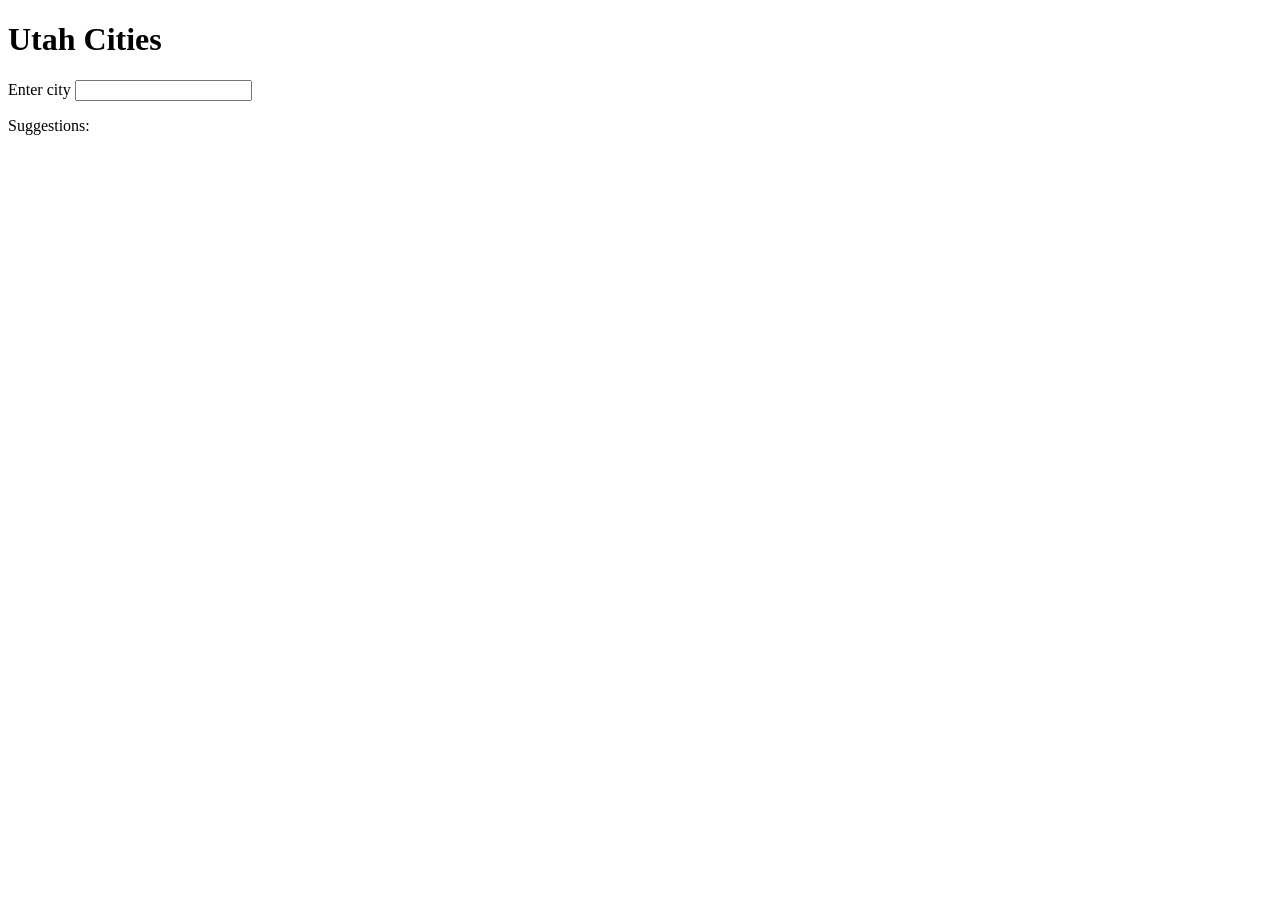
<file: js/index.html>
<!DOCTYPE html>
<html>
<head>
	<title>js</title>
</head>
<body>

<h1>Utah Cities</h1>
<form>
	Enter city <input type="text" onkeyup="findSuggestions(this.value)">
</form>
<p>Suggestions:</p>



<script type="text/javascript">
	
	function findSuggestions(text){
		console.log(text)
	}

</script>

</body>
</html>
</file>
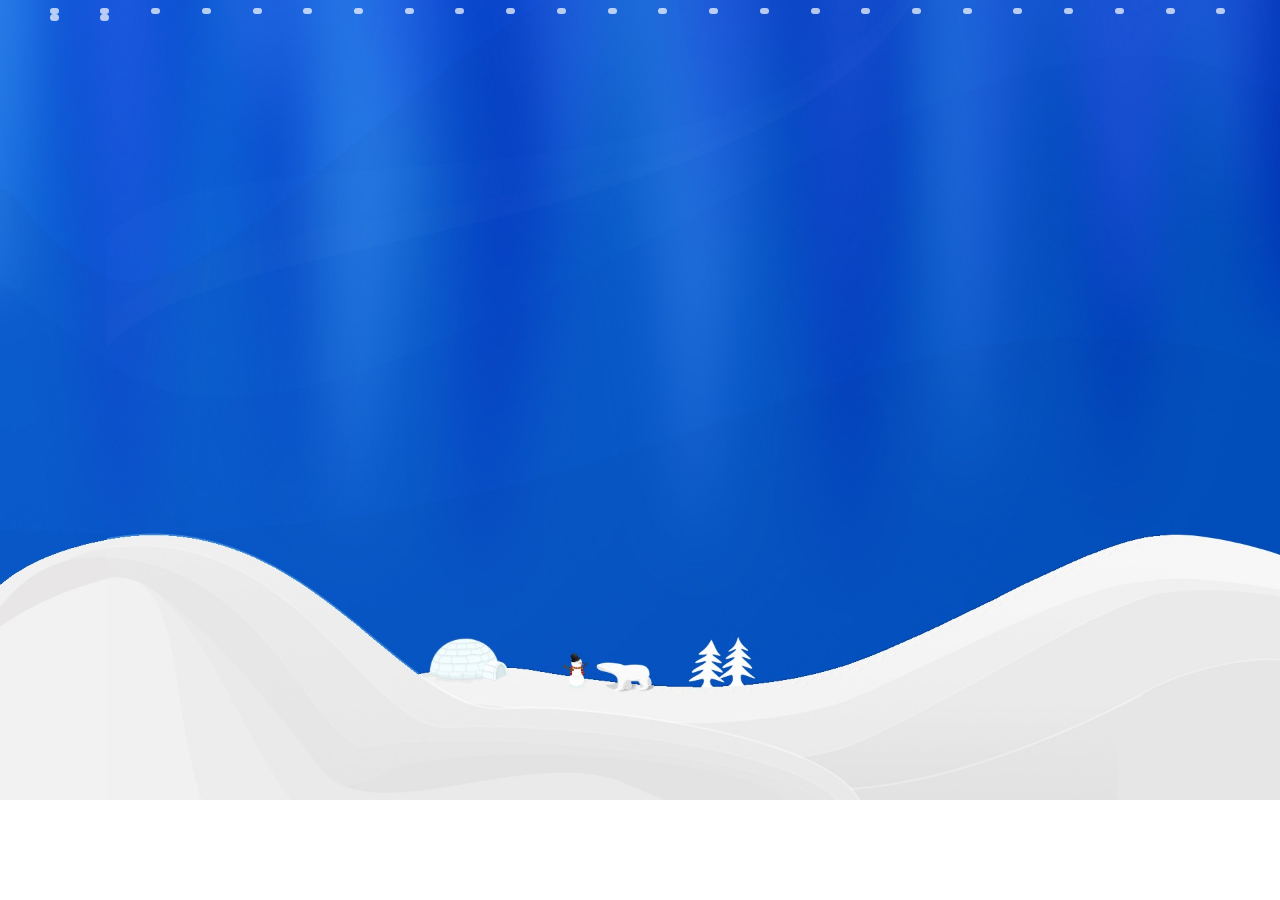
<file: paired_programming/creative_HTML_CSS/index.html>
<!DOCTYPE html>
<html>
<head>
<link rel="stylesheet" type="text/css" href="stylesheet.css" media="screen" />
</head>
<body>
<div id="a"></div>
<div id="b"></div>
<div id="c"></div>
<div id="d"></div>
<div id="e"></div>
<div id="f"></div>
<div id="g"></div>
<div id="h"></div>
<div id="i"></div>
<div id="j"></div>
<div id="k"></div>
<div id="l"></div>
<div id="m"></div>
<div id="n"></div>
<div id="o"></div>
<div id="p"></div>
<div id="q"></div>
<div id="r"></div>
<div id="s"></div>
<div id="t"></div>
<div id="u"></div>
<div id="v"></div>
<div id="w"></div>
<div id="x"></div>
<div id="y"></div>
<div id="z"></div>
</body>
</html>
</file>
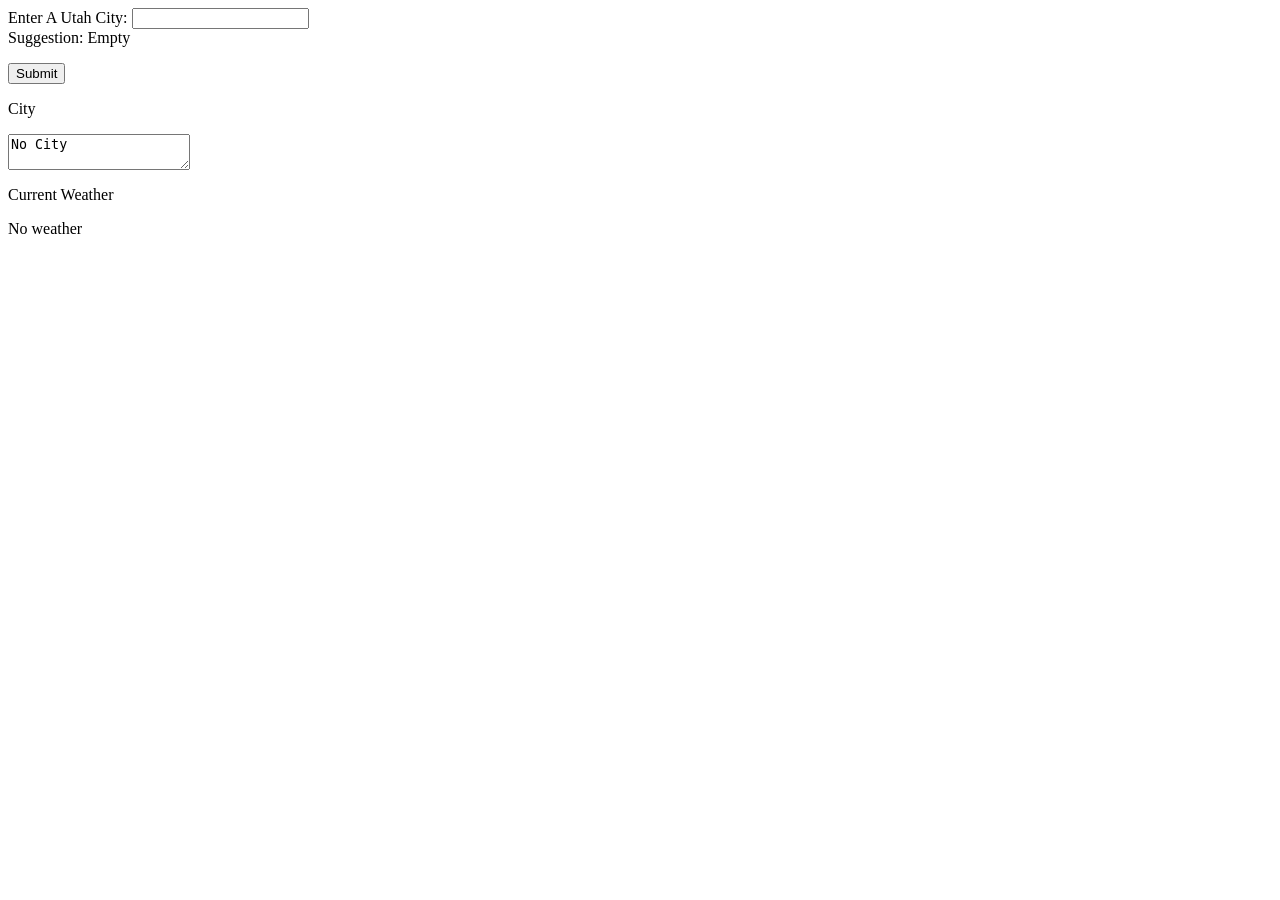
<file: assignments/express/html/index.html>
<html>
<head>
<title>City Finder</title>
<script src="https://code.jquery.com/jquery-1.10.2.js"></script>

</head>
<body>
<form >
Enter A Utah City: <input type="text" id="cityfield" value=""><br>
Suggestion: <span id="txtHint">Empty</span>
</form>
<button type="button" id="submit">Submit</button>
<p>City</p>
<textarea id="dispcity">No City</textarea>
<p>Current Weather</p>
<div id="weather">No weather</div>



<script>
$( "#cityfield" ).keyup(function() {
	var url = "https://students.cs.byu.edu/~clement/CS360/ajax/getcity.cgi?q="+$("#cityfield").val();
	$.getJSON(url,function(data) {
		var everything;
		everything = "<ul>";
		$.each(data, function(i,item) {
			everything += "<li> "+data[i].city;
		});
		everything += "</ul>";
		$("#txtHint").html(everything);
	})
	.done(function() { 
		console.log('getJSON request succeeded!'); 
	})
	.fail(function(jqXHR, textStatus, errorThrown) { 
		console.log('getJSON request failed! ' + textStatus); 
		console.log("incoming "+jqXHR.responseText);
	})
	.always(function() {
		console.log('getJSON request ended!');
	})
	.complete(function() { 
		console.log("complete"); 
	});
});


$("#submit").click(function () {
    var city = $('#cityfield').val();
    $("#dispcity").text(city);
    
    var api_key = "b1448c62c695d523";
    var myurl= "https://api.wunderground.com/api/"+ api_key +"/geolookup/conditions/q/UT/";
    myurl += city;
    myurl += ".json";
    console.log(myurl);
    $.ajax({
    url : myurl,
    dataType : "jsonp",
    success : function(parsed_json) {
        var location = parsed_json['location']['city'];
        var temp_string = parsed_json['current_observation']['temperature_string'];
        var current_weather = parsed_json['current_observation']['weather'];
        everything = "<ul>";
        everything += "<li>Location: "+location;
        everything += "<li>Temperature: "+temp_string;
        everything += "<li>Weather: "+current_weather;
        everything += "</ul>";
        $("#weather").html(everything);
    }
    });
}); 

</script>


</body>
</html>
</file>
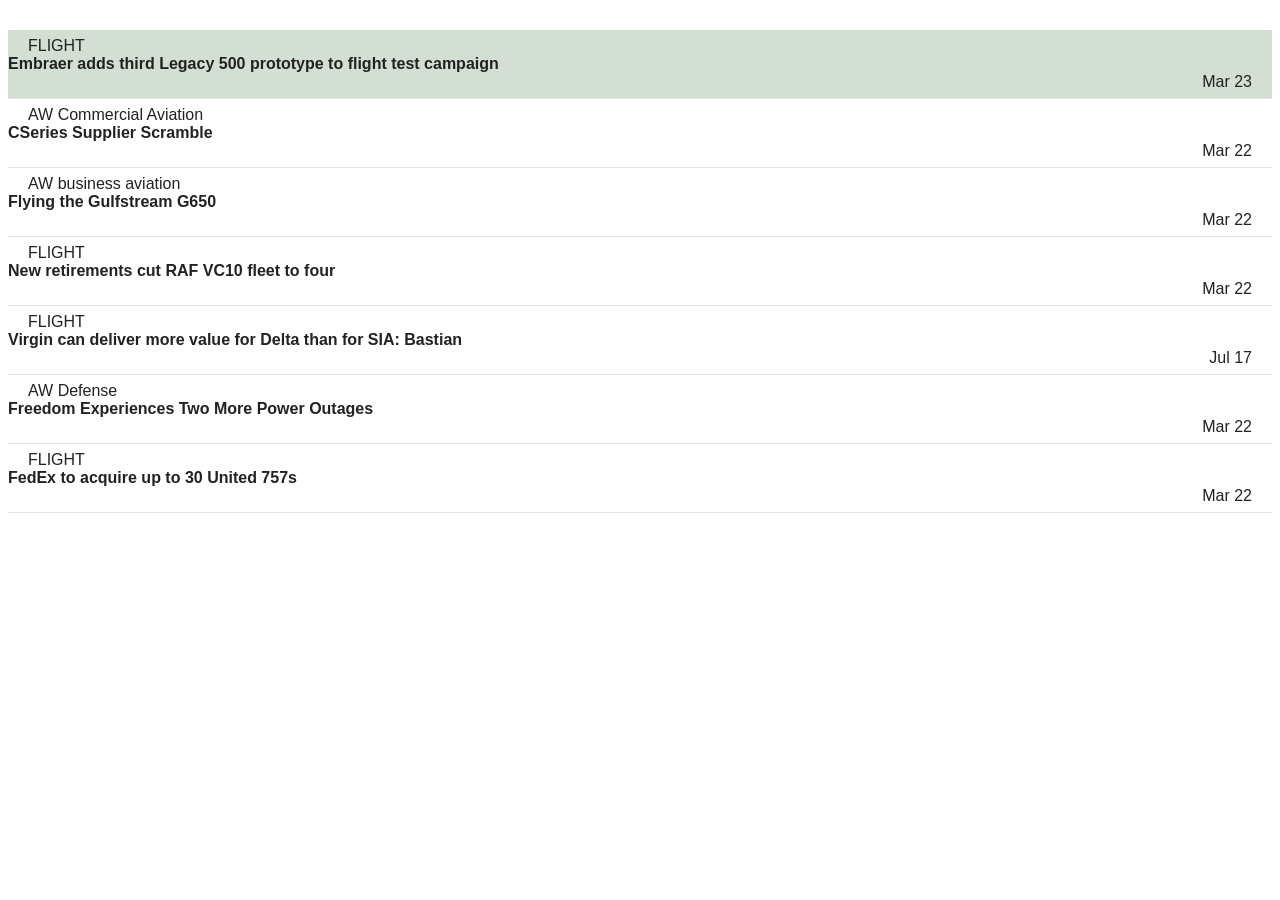
<file: js/jquery/news_reader/index.html>
<!doctype html>
<html>
  <head>
    <link href="http://s3.amazonaws.com/codecademy-content/courses/ltp2/css/bootstrap.min.css" rel="stylesheet">
    <link rel="stylesheet" href="style.css">
  </head>
  <body>
    <div class="articles container">
      
      <div class="article current">
        <div class="item row">
          <div class="col-xs-3">
            <p class="source">FLIGHT</p>
          </div>
          <div class="col-xs-6">
            <p class="title">Embraer adds third Legacy 500 prototype to flight test campaign</p>
          </div>
          <div class="col-xs-3">
            <p class="pubdate">Mar 23</p>
          </div>
        </div>
        <div class="description row">
          <div class="col-xs-3">&nbsp;</div>
          <div class="col-xs-6">
            <h1>Embraer adds third Legacy 500 prototype to flight test campaign</h1>
            <p>The third Legacy 500 has joined Embraer's flight test programme aimed at delivering the midsize business jet in 2014. The airtcraft, serial number 003...</p>
          </div>
          <div class="col-xs-3">&nbsp;</div>
        </div>
      </div>

      <div class="article">
        <div class="item row">
          <div class="col-xs-3">
            <p class="source">AW Commercial Aviation</p>
          </div>
          <div class="col-xs-6">
            <p class="title">CSeries Supplier Scramble</p>
          </div>
          <div class="col-xs-3">
            <p class="pubdate">Mar 22</p>
          </div>
        </div>
        <div class="description row">
          <div class="col-xs-3">&nbsp;</div>
          <div class="col-xs-6">
            <h1>CSeries Supplier Scramble</h1>
            <p>Three months before the planned first flight of its CSeries, Bombardier is grappling with supplier issues crucial to meeting its production cost...</p>
          </div>
          <div class="col-xs-3">&nbsp;</div>
        </div>
      </div>

      <div class="article">
        <div class="item row">
          <div class="col-xs-3">
            <p class="source">AW business aviation</p>
          </div>
          <div class="col-xs-6">
            <p class="title">Flying the Gulfstream G650</p>
          </div>
          <div class="col-xs-3">
            <p class="pubdate">Mar 22</p>
          </div>
        </div>
        <div class="description row">
          <div class="col-xs-3">&nbsp;</div>
          <div class="col-xs-6">
            <h1>Flying the Gulfstream G650</h1>
            <p>Gulfstream is turning up the heat in the large-cabin business aircraft competition with its new G650 flagship, the largest, fastest, farthest-ranging...</p>
          </div>
          <div class="col-xs-3">&nbsp;</div>
        </div>
      </div>

      <div class="article">
        <div class="item row">
          <div class="col-xs-3">
            <p class="source">FLIGHT</p>
          </div>
          <div class="col-xs-6">
            <p class="title">New retirements cut RAF VC10 fleet to four</p>
          </div>
          <div class="col-xs-3">
            <p class="pubdate">Mar 22</p>
          </div>
        </div>
        <div class="description row">
          <div class="col-xs-3">&nbsp;</div>
          <div class="col-xs-6">
            <h1>New retirements cut RAF VC10 fleet to four</h1>
            <p>The UK Royal Air Force has retired another two of its Vickers VC10 tankers, with the pair's departure reducing its inventory of the Rolls-Royce...</p>
          </div>
          <div class="col-xs-3">&nbsp;</div>
        </div>
      </div>

      <div class="article">
        <div class="item row">
          <div class="col-xs-3">
            <p class="source">FLIGHT</p>
          </div>
          <div class="col-xs-6">
            <p class="title">Virgin can deliver more value for Delta than for SIA: Bastian</p>
          </div>
          <div class="col-xs-3">
            <p class="pubdate">Jul 17</p>
          </div>
        </div>
        <div class="description row">
          <div class="col-xs-3">&nbsp;</div>
          <div class="col-xs-6">
            <h1>Virgin can deliver more value for Delta than for SIA: Bastian</h1>
            <p>Delta Air Lines president Ed Bastian is confident that the carrier can extract far more value from its shareholding in Virgin Atlantic compared with...</p>
          </div>
          <div class="col-xs-3">&nbsp;</div>
        </div>
      </div>

      <div class="article">
        <div class="item row">
          <div class="col-xs-3">
            <p class="source">AW Defense</p>
          </div>
          <div class="col-xs-6">
            <p class="title">Freedom Experiences Two More Power Outages</p>
          </div>
          <div class="col-xs-3">
            <p class="pubdate">Mar 22</p>
          </div>
        </div>
        <div class="description row">
          <div class="col-xs-3">&nbsp;</div>
          <div class="col-xs-6">
            <h1>Freedom Experiences Two More Power Outages</h1>
            <p>The Littoral Combat Ship (LCS-1) USS Freedom’s first overseas deployment to Southeast Asia has been marred by two more power outages...</p>
          </div>
          <div class="col-xs-3">&nbsp;</div>
        </div>
      </div>

      <div class="article">
        <div class="item row">
          <div class="col-xs-3">
            <p class="source">FLIGHT</p>
          </div>
          <div class="col-xs-6">
            <p class="title">FedEx to acquire up to 30 United 757s</p>
          </div>
          <div class="col-xs-3">
            <p class="pubdate">Mar 22</p>
          </div>
        </div>
        <div class="description row">
          <div class="col-xs-3">&nbsp;</div>
          <div class="col-xs-6">
            <h1>FedEx to acquire up to 30 United 757s</h1>
            <p>United Airlines is to sell up to 30 Boeing 757s to freight operator FedEx Express, with deliveries of the twinjets set to start this year.</p>
          </div>
          <div class="col-xs-3">&nbsp;</div>
        </div>
      </div>

    </div>
    <script src="//ajax.googleapis.com/ajax/libs/jquery/1.11.1/jquery.min.js"></script>
    <script src="app.js"></script>
  </body>
</html>
</file>
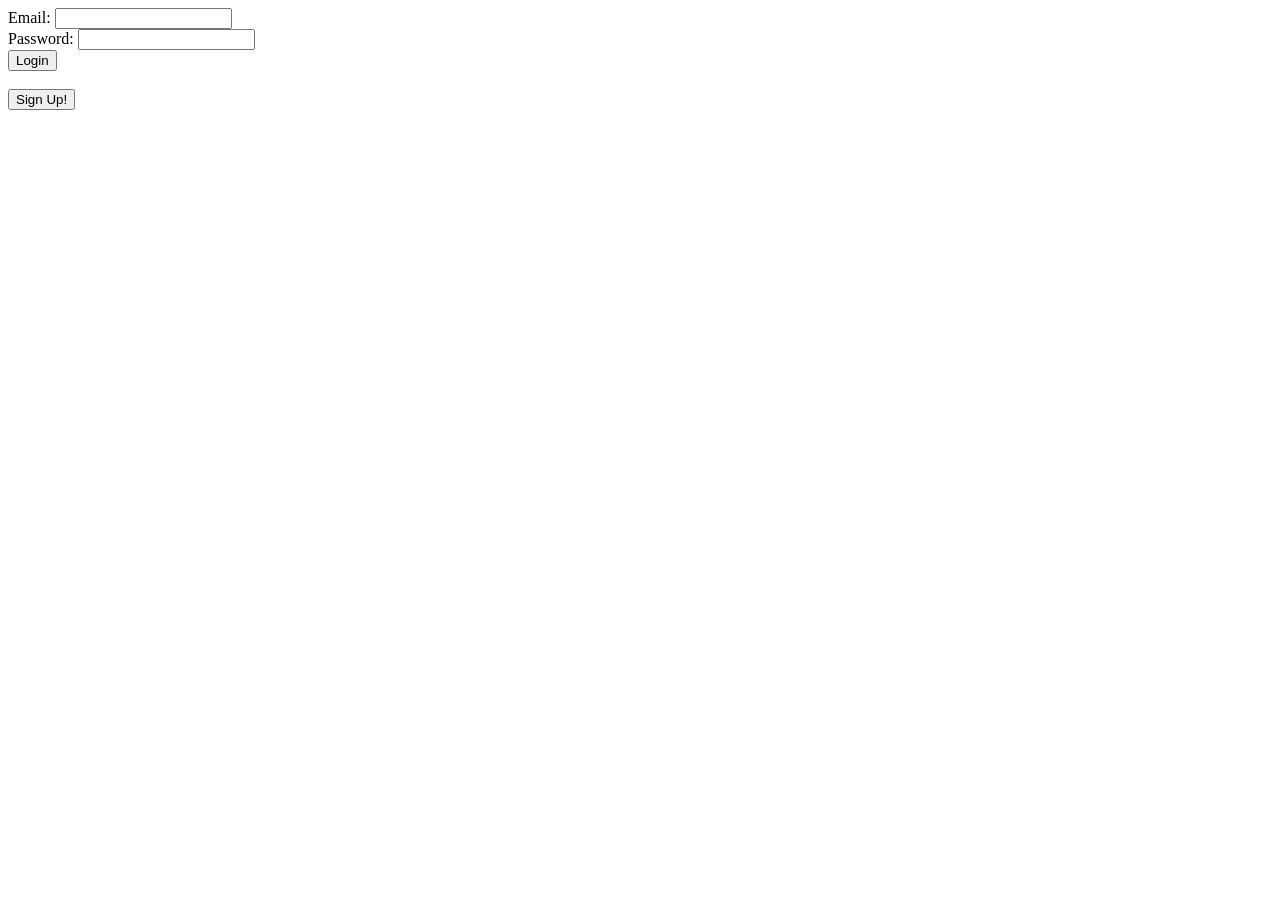
<file: paired_programming/mongo/html/index.html>
<!DOCTYPE html>
<html>
<head>
	<title></title>
</head>
<!-- jQuery -->
<script src="https://ajax.googleapis.com/ajax/libs/jquery/1.11.3/jquery.min.js"></script>
<body>

<form>
	Email: <input type="text" id="email"> <br>
	Password: <input type="text" id="pass"> <br>
	<button type="button" id="login">Login</button>
	<br>
	<br>
	<button type="button" id="sign-up">Sign Up!</button>

	<div id="content">
		
	</div>

</form>

<script type="text/javascript">
	$("#login").click(function() {
		console.log("login")
		email = $("#email").val()
		pass = $("#pass").val()
		console.log(email)
		console.log(pass)
		json = {
			'email' : email,
			'password' : pass
		}

		$.get("/users/?"+email, json, function(data, status){
			console.log(status)
			console.log(data)
        	if (status == "success") {
        		for (key in data.message) {
        			console.log(data.message[key])
        			if (data.message[key].userEmail == email)
        			{
        				html_str = "<p>login successful):</p>"
						for (k in data.message[key].userInfo)
						{
							html_str += "<p class='list'>" + data.message[key].userInfo[k] + "</p>"
						}
						html_str += "<textarea></textarea><button type='button' id='add'>+add</button><div id='id' hidden>" + data.message[key]._id + "</div>"
						$("#content").html(html_str)
						$.getScript("script.js", function(){
						    console.log("Running script.js");
						});
		        		return;
        			}
        		}
        		$("#content").html("<p>login unsuccessful):</p>")
        	}
    	});
	})
	$("#sign-up").click(function() {
		console.log("sign-up")
		email = $("#email").val()
		pass = $("#pass").val()
		console.log(email)
		console.log(pass)
		json = {
			'email' : email,
			'password' : pass
		}

		$.post("/users", json, function(data, status){
			console.log(status)
        	if (status == "success") {
        		$("#content").html("<p>login created!</p>")
        	}
    	});
	})

	// $("#add").click(function() {
	// 	console.log("add")
		// id = $("#id").html()
		// console.log(id)

		// $.post("/users", json, function(data, status){
		// 	console.log(status)
  //       	if (status == "success") {
  //       		$("#content").html("<p>login created!</p>")
  //       	}
  //   	});
	// }) 
// $.post( "test.php", { name: "John", time: "2pm" })
//   .done(function( data ) {
//     alert( "Data Loaded: " + data );
//   });

</script>


</body>
</html>
</file>
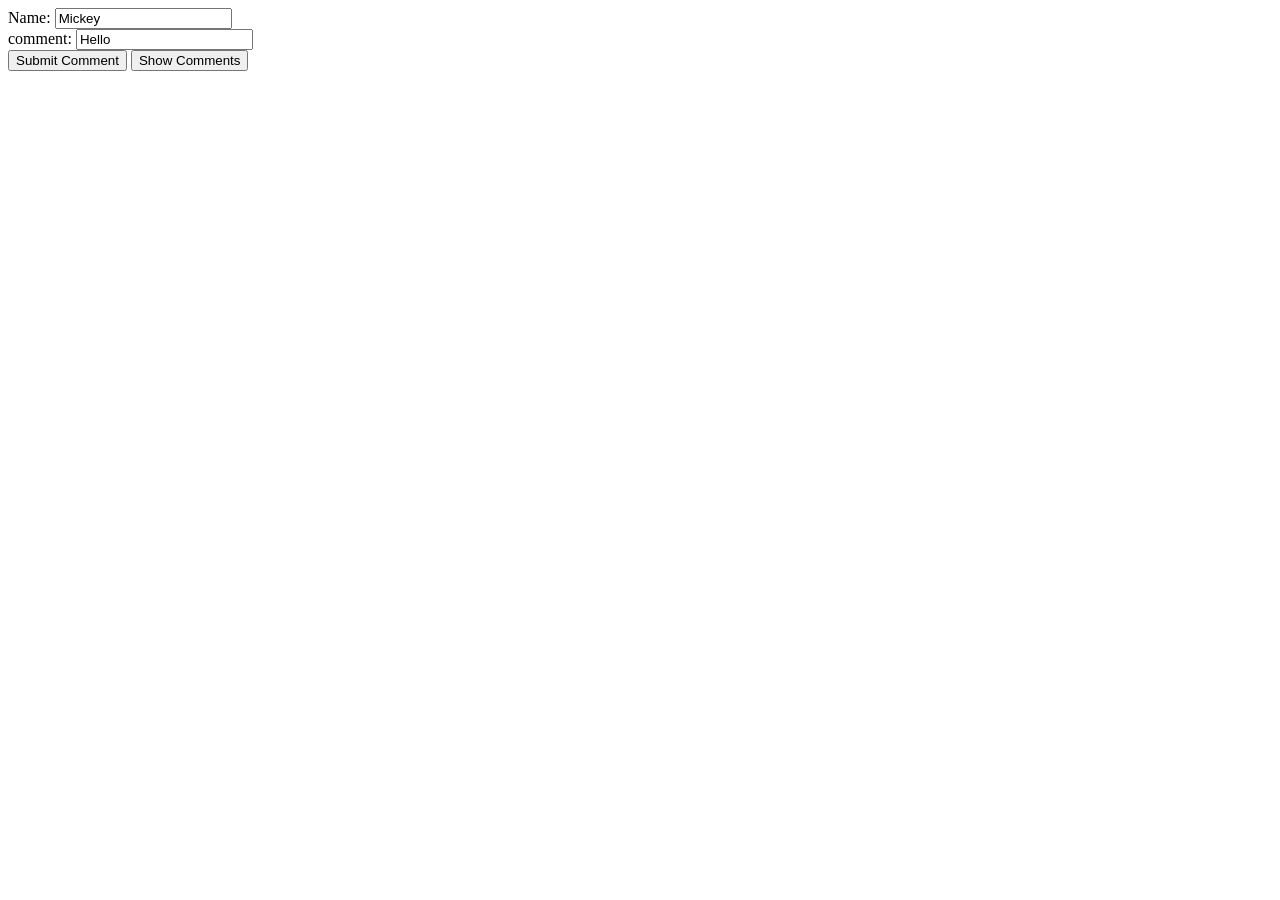
<file: assignments/mongo/src/html/index.html>
<!DOCTYPE html>
<html>
<head>
<script src="https://code.jquery.com/jquery-1.10.2.js"></script>
<script>
$(document).ready(function(){
	$("#submit").click(function(){
		var myobj = {Name:$("#Name").val(),Comment:$("#Comment").val()};
		jobj = JSON.stringify(myobj);
		$("#json").text(jobj);
		var url = "comment";

		jQuery.ajax ({
            url: url,
            type: "POST",
            data: jobj,
            contentType: "application/json; charset=utf-8",
            success: function(){
              $("#done").append("Success");
            }
        });

		$.getJSON(url,function(data) {
			resarray = [ { Name: 'Mickey', Comment: 'Hello',
		        _id: '54f53d5ebf89e6100c2180da' },
		      { Name: 'Mark', Comment: 'This is a comment',
		        _id: '54f53e21801a52330c04be8a' }
		      ]
		    res.json(resarray);
		});
	});
	
	$("#show").click(function(){
		var url = "comment";
		
		$.getJSON(url,function(data) {
			var everything;
			everything = "<ul>";
			$.each(data, function(i,item) {
				everything += "<li> Name: "+data[i].Name+" Comment: "+data[i].Comment;
			});
			everything += "</ul>";
			$("#comments").html(everything);
		})
	})
});
</script>
</head>
<body>

<form id="commentForm" action="">
	Name: <input type="text" id="Name" value="Mickey"><br>
	comment: <input type="text" id="Comment" value="Hello"><br>
</form>

<button id='submit'>Submit Comment</button>
<button id='show'>Show Comments</button>

<div id="json"></div>
<div id="comments"></div>

</body>
</html>
</file>
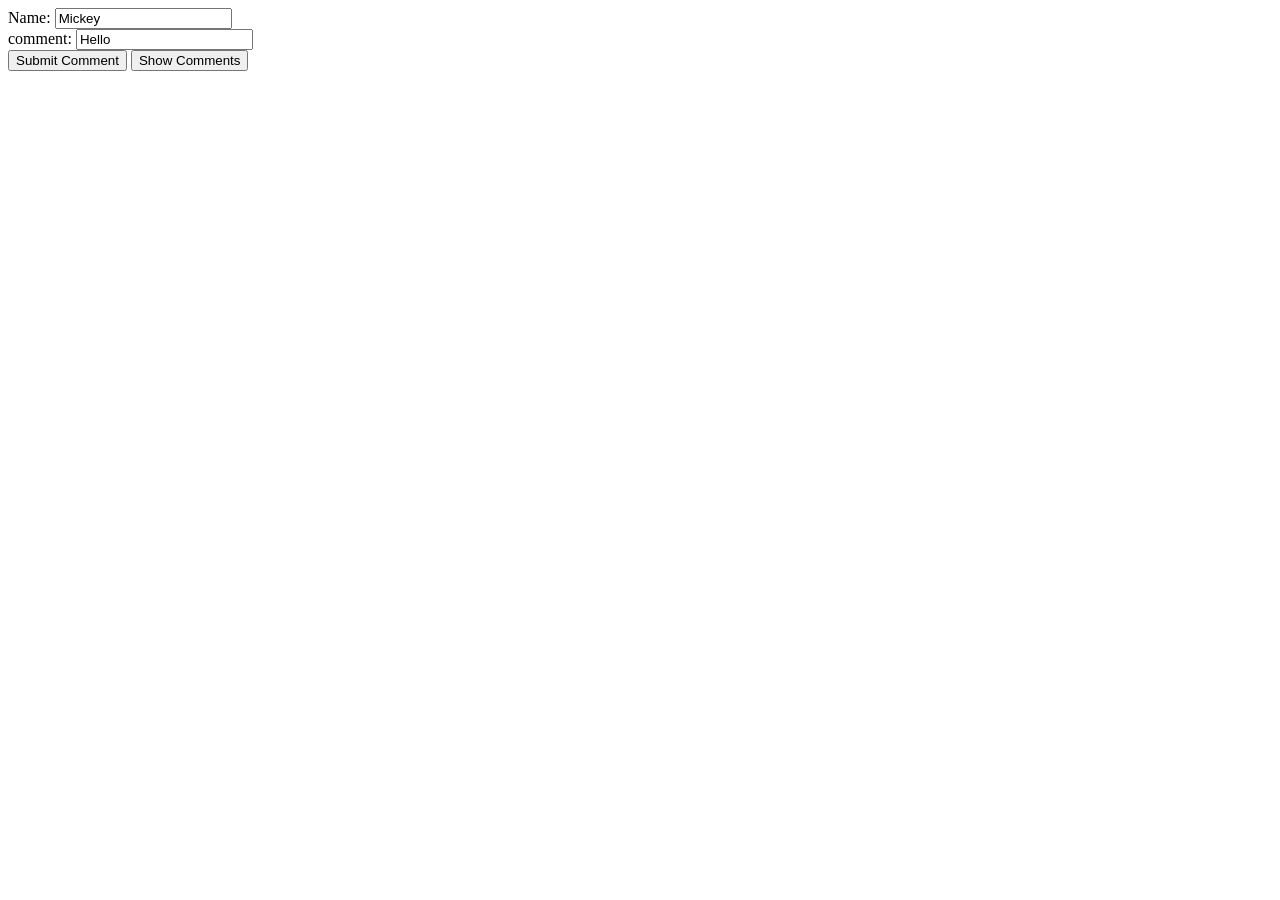
<file: class_activity/mongo/src/html/index.html>
<!DOCTYPE html>
<html>
<head>
<script src="https://code.jquery.com/jquery-1.10.2.js"></script>
<script>
$(document).ready(function(){
    $("#submit").click(function(){
        var myobj = {Name:$("#Name").val(),Comment:$("#Comment").val()};
        jobj = JSON.stringify(myobj);
        $("#json").text(jobj);
        var url = "comment";
        $.post(url,jobj,function(data,textStatus) {
          $("#done").append(textStatus);
        });
        $.getJSON(url,function(data) {
      });
    });
    
    $("#show").click(function(){
      var url = "comment";
      $.getJSON(url,function(data) {
        var everything;
        everything = "<ul>";
        $.each(data, function(i,item) {
          everything += "<li> Name: "+data[i].Name+" Comment: "+data[i].Comment;
        });
        everything += "</ul>";
        $("#comments").html(everything);
      })
    })
});
</script>
</head>
<body>

<form id="commentForm" action="">
  Name: <input type="text" id="Name" value="Mickey"><br>
  comment: <input type="text" id="Comment" value="Hello"><br>
</form>

<button id='submit'>Submit Comment</button>
<button id='show'>Show Comments</button>

<div id="json"></div>
<div id="comments"></div>

</body>
</html>
</file>
<file: paired_programming/creative_HTML_CSS/stylesheet.css>
body {
    background-color: white;
    background-image: url("background.jpg");
    background-size: 100% 800px;
    background-repeat: no-repeat;
}

div {
    float: left;
    margin: 0 0 0 3.301%;
    width: 1vh;
    height: .5vw;
    background-color: white;
    position: relative;
    -webkit-animation-name: example; /* Chrome, Safari, Opera */
    -webkit-animation-duration: 1.5s; /* Chrome, Safari, Opera */
    -webkit-animation-iteration-count: infinite; /* Chrome, Safari, Opera */
    animation-name: example;
    animation-duration: 1.5s;
    animation-iteration-count: infinite;
    animation-timing-function: linear;
    border-bottom-left-radius: 20px;
    border-bottom-right-radius: 20px;
    border-top-left-radius: 20px;
    border-top-right-radius: 20px;
    opacity:0.7;
}

/* Chrome, Safari, Opera */
@-webkit-keyframes example {
    0%   {background-color:white; left:0px; top:0px;}
    25%  {background-color:white; left:0px; top:650px;}
}

#a {
    -webkit-animation-delay: -.6s; /* Chrome, Safari, Opera */
    animation-delay: -.6s;
}
#b {
    -webkit-animation-delay: -2.1s; /* Chrome, Safari, Opera */
    animation-delay: -2.1s;
}
#c {
    -webkit-animation-delay: -.1s; /* Chrome, Safari, Opera */
    animation-delay: -.1s;
}
#d {
    -webkit-animation-delay: -.2s; /* Chrome, Safari, Opera */
    animation-delay: -.2s;
}
#e {
    -webkit-animation-delay: -1.3s; /* Chrome, Safari, Opera */
    animation-delay: -1.3s;
}
#f {
    -webkit-animation-delay: -.5s; /* Chrome, Safari, Opera */
    animation-delay: -.5s;
}
#g {
    -webkit-animation-delay: -2.5s; /* Chrome, Safari, Opera */
    animation-delay: -2.5s;
}
#h {
    -webkit-animation-delay: -.7s; /* Chrome, Safari, Opera */
    animation-delay: -.7s;
}
#i {
    -webkit-animation-delay: -1.9s; /* Chrome, Safari, Opera */
    animation-delay: -1.9s;
}
#j {
    -webkit-animation-delay: -.8s; /* Chrome, Safari, Opera */
    animation-delay: -.8s;
}
#k {
    -webkit-animation-delay: -1s; /* Chrome, Safari, Opera */
    animation-delay: -1s;
}
#l {
    -webkit-animation-delay: -1.7s; /* Chrome, Safari, Opera */
    animation-delay: -1.7s;
}
#m {
    -webkit-animation-delay: -2.4s; /* Chrome, Safari, Opera */
    animation-delay: -2.4s;
}
#n {
    -webkit-animation-delay: -1.2s; /* Chrome, Safari, Opera */
    animation-delay: -1.2s;
}
#o {
    -webkit-animation-delay: -1.6s; /* Chrome, Safari, Opera */
    animation-delay: -1.6s;
}
#p {
    -webkit-animation-delay: -.4s; /* Chrome, Safari, Opera */
    animation-delay: -.4s;
}
#q {
    -webkit-animation-delay: -2.3s; /* Chrome, Safari, Opera */
    animation-delay: -2.3s;
}
#r {
    -webkit-animation-delay: -2s; /* Chrome, Safari, Opera */
    animation-delay: -2s;
}
#s {
    -webkit-animation-delay: -1.4s; /* Chrome, Safari, Opera */
    animation-delay: -1.4s;
}
#t {
    -webkit-animation-delay: -1.5s; /* Chrome, Safari, Opera */
    animation-delay: -1.5s;
}
#u {
    -webkit-animation-delay: -.3s; /* Chrome, Safari, Opera */
    animation-delay: -.3s;
}
#v {
    -webkit-animation-delay: -.9s; /* Chrome, Safari, Opera */
    animation-delay: -.9s;
}
#w {
    -webkit-animation-delay: -1.8s; /* Chrome, Safari, Opera */
    animation-delay: -1.8s;
}
#x {
    -webkit-animation-delay: -1.1s; /* Chrome, Safari, Opera */
    animation-delay: -1.1s;
}
#y {
    -webkit-animation-delay: -2.6s; /* Chrome, Safari, Opera */
    animation-delay: -2.6s;
}
#z {
    -webkit-animation-delay: -2.2s; /* Chrome, Safari, Opera */
    animation-delay: -2.2s;
}

/* Standard syntax */
@keyframes example {
    0%   {background-color:white; left:0px; top:0px;}
    100%  {background-color:white; left:0px; top:650px;}
}
</file>
<file: js/jquery/news_reader/style.css>
body {
  background-image: url('http://s3.amazonaws.com/codecademy-content/courses/ltp2/img/reader/bg.png');
  -webkit-background-size: cover;
     -moz-background-size: cover;
       -o-background-size: cover;
          background-size: cover;
}

p {
  margin: 0;
}

.row {
  margin: 0;
}

.articles {
  margin-top: 30px;
  margin-bottom: 30px;
}

.article {
  color: #222;
  background: rgba(255,255,255,.9);
  border-spacing: 2px;
  border-color: gray;
  font-family: arial,sans-serif;
  border-bottom: 1px #e5e5e5 solid;
}

.current .item {
  background: rgba(206,220,206,.9);
}

.item {
  cursor: pointer;
  padding-top: 7px;
  padding-bottom: 7px;
  
}

.item .source {
  margin-left: 20px;
}

.item .title {
  font-weight: bold;
}

.item .pubdate {
  margin-right: 20px;
}

.item .pubdate {
  text-align: right;  
}

.description {
  display: none;
  padding-top: 10px;
  padding-bottom: 10px;
}

.description h1 {
  margin-top: 0px;
  font-size: 23px;
}
</file>
